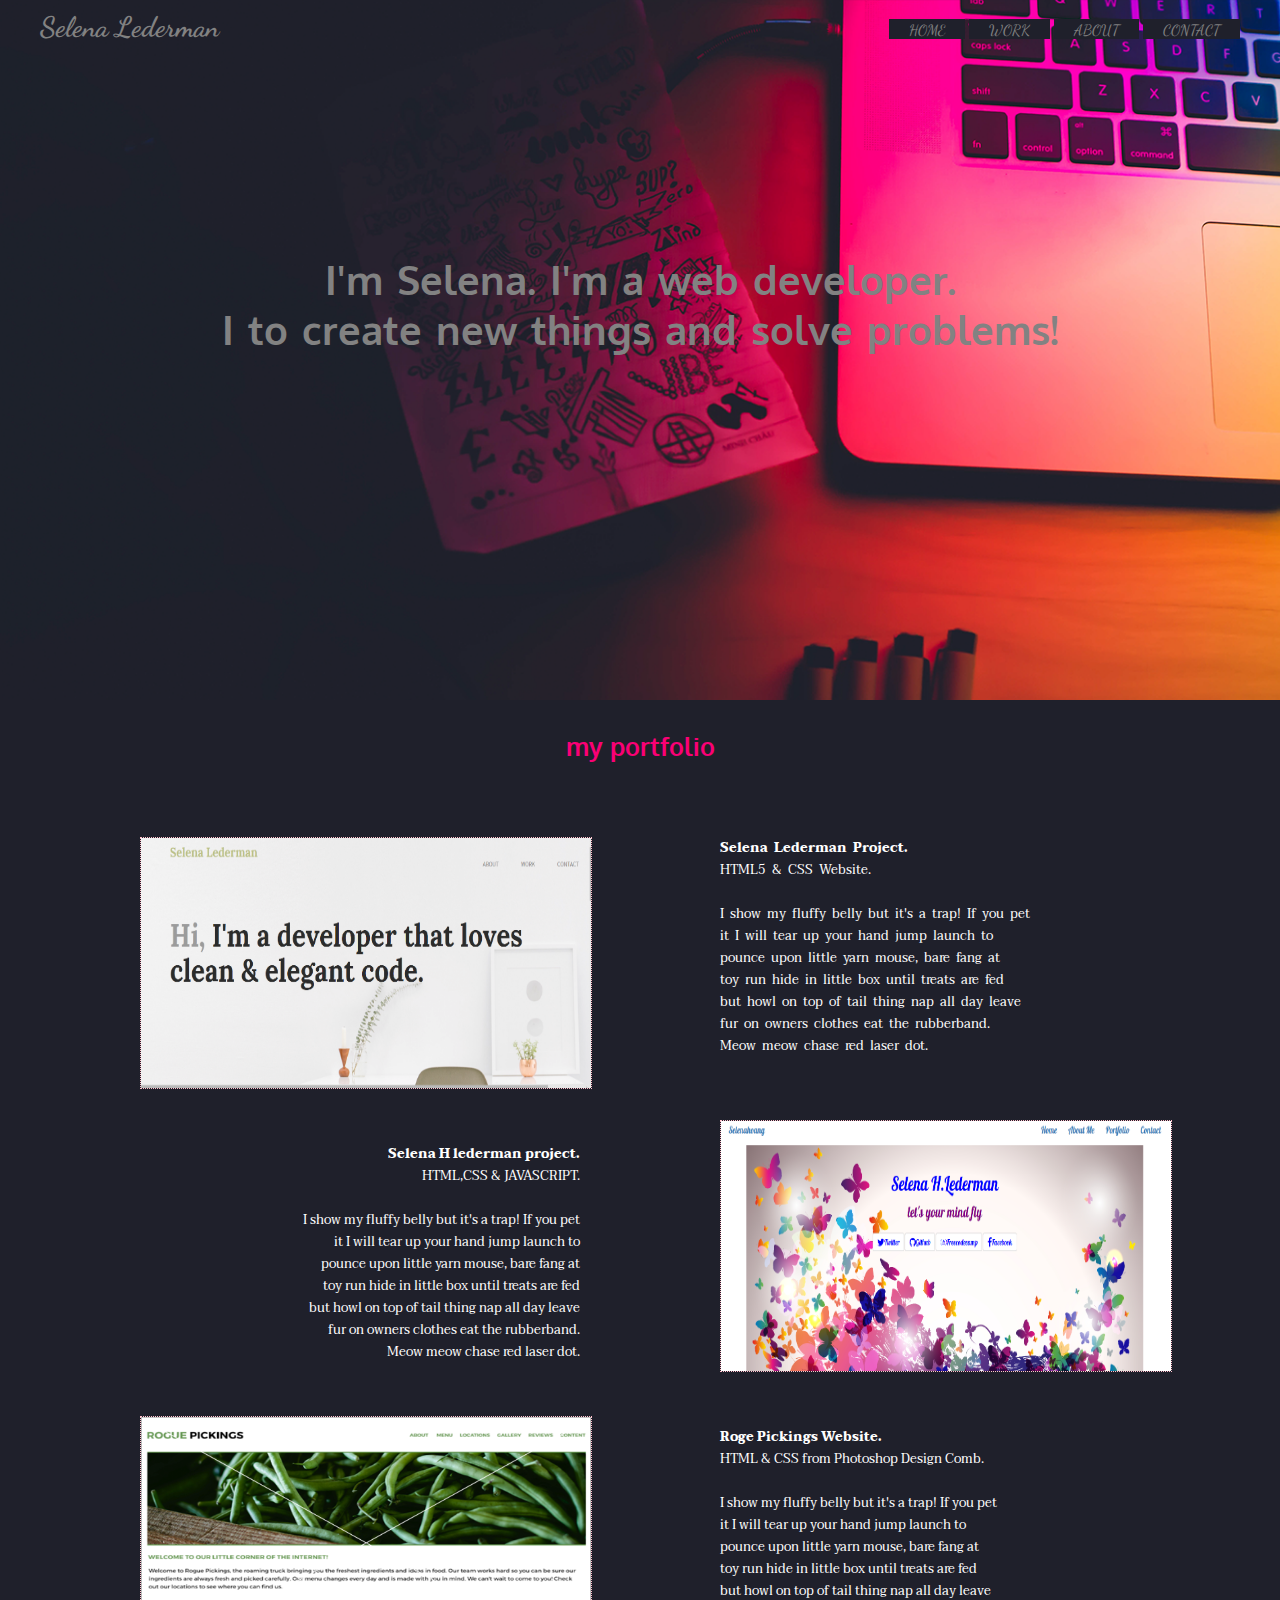
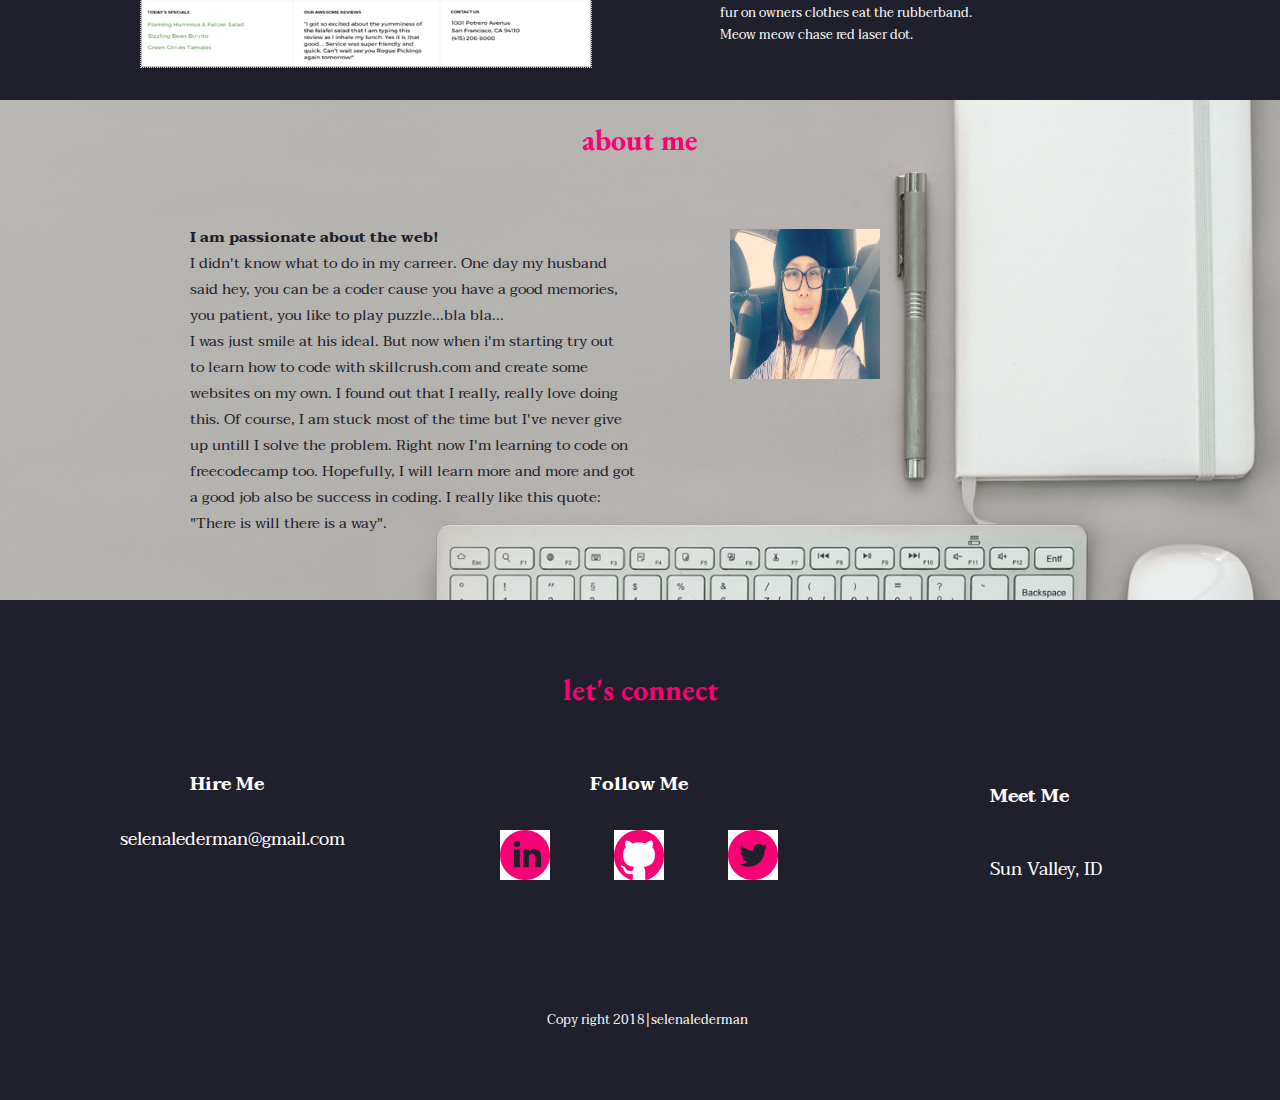
<file: index.html>
<!doctype html>
<html lang="en-US">
    <head>
      <meta charset="utf-8">
      <title>My Portfolio</title>
      <link rel="stylesheet" href="css/normalize.css">
      <link rel="stylesheet" href="css/main.css">
      <link rel="stylesheet" href="https://use.fontawesome.com/releases/v5.1.1/css/all.css" integrity="sha384-O8whS3fhG2OnA5Kas0Y9l3cfpmYjapjI0E4theH4iuMD+pLhbf6JI0jIMfYcK3yZ" crossorigin="anonymous">
      <link href="https://fonts.googleapis.com/css?family=Dancing+Script" rel="stylesheet">
      <link href="https://fonts.googleapis.com/css?family=EB+Garamond" rel="stylesheet">
      <link href="https://fonts.googleapis.com/css?family=Taviraj" rel="stylesheet">
      <link href="https://fonts.googleapis.com/css?family=Oxygen" rel="stylesheet">
    </head>
    <body>
      <header>
        <div class="full-width">
            <h1>Selena Lederman</h1>
        <nav>
            <ul>
              <li><a href="index.html">Home</a></li>
              <li><a href="work/index.html">Work</a></li>
              <li><a href="#about">About</a></li>
              <li><a href="#contact">Contact</a></li>
            </ul>
          </nav>
          <h2>I'm Selena. I'm a web developer. <br>I<span class="attention"> <i class="far fa-heart"></i></span>
             to create new things and solve problems!</h2>
       </div>
      </header>
    <section id="work">
      <div class="full-width">
        <h3>my portfolio</h3>
        <div class="half-width">
         <img src="img/nhung-first-portfolio.PNG" alt= "nhung portfolito" height="250" width="450" class="image-1"/>
         <p class="project-4"><strong>Selena H lederman project.</strong><br> HTML,CSS & JAVASCRIPT.
           <br><br> I show my fluffy belly but it's a trap! If you pet<br> it I will tear up your hand jump
           launch to<br> pounce upon little yarn mouse, bare fang at<br> toy run hide in little box until treats are fed<br>
           but howl on top of tail thing nap all day leave<br> fur on owners clothes eat the rubberband.<br> Meow meow chase red laser dot. </p>
        <img src="img/rogue-pickings-thumbnail.png" alt="rogue pickings" height="250" width="450" class="image-3"/>
       </div>
       <div class="half-width">
          <p class="project-1"><strong>Selena Lederman Project.</strong><br> HTML5 & CSS Website.
           <br><br> I show my fluffy belly but it's a trap! If you pet<br> it I will tear up your hand jump
             launch to<br> pounce upon little yarn mouse, bare fang at<br> toy run hide in little box until
            treats are fed<br>but howl on top of tail thing nap all day leave<br> fur on owners clothes eat
            the rubberband.<br> Meow meow chase red laser dot.</p>
          <img src="img/portfolio-nhung.PNG" alt="nhung's porfolio" height="250" width="450" class="image-4"/>
          <p class="project-3"><strong>Roge Pickings Website.</strong><br>
            HTML & CSS from Photoshop Design Comb.<br><br> I show my fluffy belly but it's a trap! If you pet<br> it I will tear up your hand jump
            launch to<br> pounce upon little yarn mouse, bare fang at<br> toy run hide in little box until treats are fed<br>
             but howl on top of tail thing nap all day leave<br> fur on owners clothes eat the rubberband.<br> Meow meow chase red laser dot.</p>
           </div>
    </div>
    </section>
    <section id="about">
      <div class="full-width">
        <h3>about me</h3>
        <div class="half-width">
        <p><strong>I am passionate about the web!</strong><br>
          I didn't know what to do in my carreer. One day my husband<br> said hey,
           you can be a coder cause you have a good memories, you patient, you
          like to play puzzle...bla bla...<br>I was just smile at his ideal. But now
          when i'm starting try out<br> to learn how to code with skillcrush.com and
          create some websites on my own. I found out that I really, really love
          doing this. Of course, I am stuck most of the time but I've never give
          up untill I solve the problem. Right now I'm learning to code on freecodecamp
          too. Hopefully, I will learn more and more and got a good job also be
           success in coding. I really like this quote: "There is will there is a way".</p>
        </div>
        <div class="half-width">
        <img src="img/work-picture.JPG" alt="work space" height="150" width="150"/>
        </div>
      </div>
    </section>
    <section id="contact">
      <div class="full-width">
        <h3>let's connect</h3>
        <div class="third-width">
        <h4>Hire Me</h4>
        <a href="mailto:selenalederman@gmail.com">
             selenalederman@gmail.com</a>
        </div>
        <div class="third-width">
            <h5>Follow Me</h5>
            <img src="img/icon-linkedin.png" alt="linkedln icon" />
            <img src="img/github-icon2.png" alt="Github icon" />
            <img src="img/twitter-icon.png" alt="Twitter icon"/>
        </div>
        <div class="third-width">
            <h6>Meet Me</h6>
            <p>Sun Valley, ID </p>
        </div>
   <footer>
        <p>Copy right 2018|selenalederman</p>
   </footer>
 </div>
   </section>
  </body>
</html>
</file>
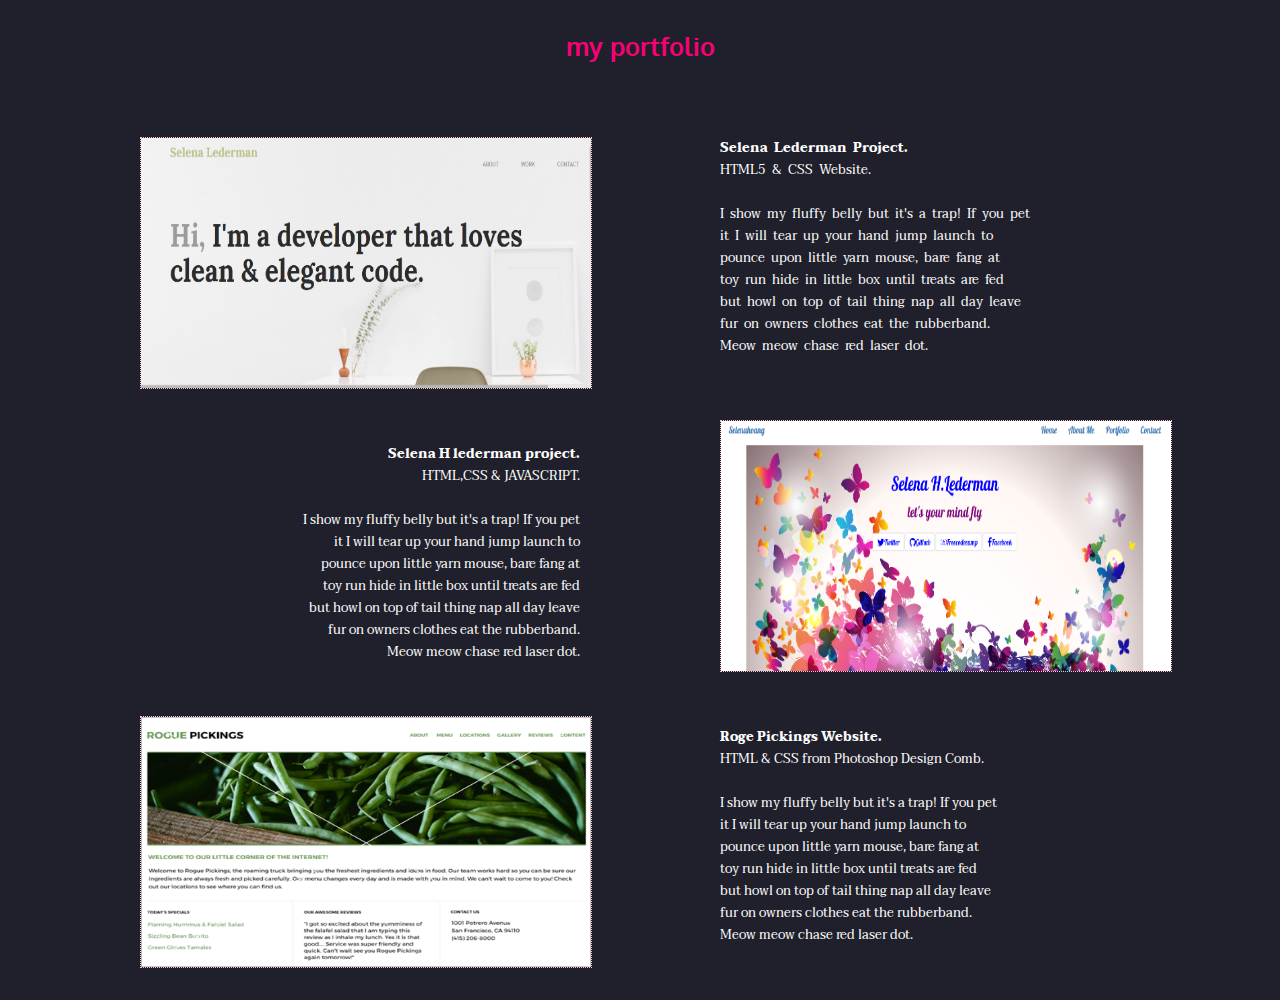
<file: work/index.html>
<!doctype html>
<html lang="en-US">
    <head>
      <meta charset="utf-8">
      <title>My workpage title</title>
      <link rel="stylesheet" href="../css/normalize.css">
      <link rel="stylesheet" href="../css/main.css">
      <link rel="stylesheet" href="https://use.fontawesome.com/releases/v5.1.1/css/all.css" integrity="sha384-O8whS3fhG2OnA5Kas0Y9l3cfpmYjapjI0E4theH4iuMD+pLhbf6JI0jIMfYcK3yZ" crossorigin="anonymous">
      <link href="https://fonts.googleapis.com/css?family=Dancing+Script" rel="stylesheet">
      <link href="https://fonts.googleapis.com/css?family=EB+Garamond" rel="stylesheet">
      <link href="https://fonts.googleapis.com/css?family=Taviraj" rel="stylesheet">
      <link href="https://fonts.googleapis.com/css?family=Oxygen" rel="stylesheet">
</head>
    <body>
      <section id="work">
        <div class="full-width">
          <h3>my portfolio</h3>
          <div class="half-width">
           <img src="img/nhung-first-portfolio.PNG" alt= "nhung portfolito" height="250" width="450" class="image-1"/>
           <p class="project-4"><strong>Selena H lederman project.</strong><br> HTML,CSS & JAVASCRIPT.
             <br><br> I show my fluffy belly but it's a trap! If you pet<br> it I will tear up your hand jump
             launch to<br> pounce upon little yarn mouse, bare fang at<br> toy run hide in little box until treats are fed<br>
             but howl on top of tail thing nap all day leave<br> fur on owners clothes eat the rubberband.<br> Meow meow chase red laser dot. </p>
          <img src="img/rogue-pickings-thumbnail.png" alt="rogue pickings" height="250" width="450" class="image-3"/>
         </div>
         <div class="half-width">
            <p class="project-1"><strong>Selena Lederman Project.</strong><br> HTML5 & CSS Website.
             <br><br> I show my fluffy belly but it's a trap! If you pet<br> it I will tear up your hand jump
               launch to<br> pounce upon little yarn mouse, bare fang at<br> toy run hide in little box until
              treats are fed<br>but howl on top of tail thing nap all day leave<br> fur on owners clothes eat
              the rubberband.<br> Meow meow chase red laser dot.</p>
            <img src="img/portfolio-nhung.PNG" alt="nhung's porfolio" height="250" width="450" class="image-4"/>
            <p class="project-3"><strong>Roge Pickings Website.</strong><br>
              HTML & CSS from Photoshop Design Comb.<br><br> I show my fluffy belly but it's a trap! If you pet<br> it I will tear up your hand jump
              launch to<br> pounce upon little yarn mouse, bare fang at<br> toy run hide in little box until treats are fed<br>
               but howl on top of tail thing nap all day leave<br> fur on owners clothes eat the rubberband.<br> Meow meow chase red laser dot.</p>
             </div>
      </div>
      </section>
     </body>
  </htlm>
</file>
<file: css/main.css>
/***** BASE STYLES *****/
body{
  font-family: 'Oxygen', sans-serif;
}
 #about, #contact {
    height: 500px;
  }
#work {
  height:1000px;
}
.full-width {
    width: 1200px;
    margin: 0 auto;
}
.half-width{
  width:600px;
  float:left;
}
.third-width{
  width:400px;
  float:left;
}

/**** header ****/
header {
  height:600px;
  background:url('../img/background-hero-picture.png');
  background-size: cover;
  padding:50px 0;

}
header h1{
  font-size:28px;
  font-family:'Dancing Script', cursive;
  margin-top:-50px;
  color:#828282;
  padding-top:10px;
}
nav{
  float:right;
  margin-top:-60px;
}
nav ul li{
    display: inline-block;
    background-color:#1f202b;
}
nav ul li a {
    text-transform:uppercase;
    text-decoration:none;
    font-size:15px;
    color:#828282;
    font-family:'Dancing Script', cursive;
    padding:20px;
}
header h2{
  text-align:center;
  font-size:40px;
  color:#828282;
  margin-top:210px;
  word-spacing:3px;
}
header h2 .attention{
  color:#fa0075;
}
/***work***/
#work{
  background-color: #1f202b;
}
#work .full-width {
padding:40px 0;
}
#work h3{
  text-align:center;
  color:#fa0075;
  font-size:25px;
  margin-top:-10px;
}
.image-1{
  border:1px dotted pink;
  margin-left:100px;
  margin-top:50px;
}
/**rogue picking picture*/
.image-3{
  border:1px dotted pink;
  margin-top:40px;
  margin-left:100px;
}
.image-4{
  margin-left:80px;
  margin-top:50px;
  border:1px dotted pink;
}
.project-1{
margin-top:50px;
font-size:13px;
margin-left:80px;
word-spacing:3px;
}
.project-3{
  margin-top:50px;
  font-size:13px;
  margin-left:80px;
}
.project-4{
margin-top:50px;
font-size:13px;
float:right;
text-align:right;
margin-right:60px;
}
#work ul {
    list-style-type:none;
    margin:0;
    padding:0;
}
#work li {
    display:inline-block;
    margin-right: 1px;
}

/**** about***/
#about{
  background: url('../img/aboutme-pic.png');
  background-size:cover;
  margin-top:-30px;
}
#about h3{
  text-align:center;
  color:#fa0075;
  font-family:'EB Garamond', serif;
  font-size:30px;
  padding:20px;
}
#about p{
  color:#1f202b;
  font-size:15px;
}
#about img{
  margin-left:90px;
  margin-top:20px;
}
/****contact***/
#contact{
  background-color:#1f202b;
}
#contact .full-width {
    padding: 40px 0;
}
#contact h3{
  text-align:center;
  color:#fa0075;
  font-family:'EB Garamond', serif;
  font-size:30px;
}
#contact a, h4, h5, h6, p{
  color:white;
  font-size:18px;
  font-family:'Taviraj', serif;
}
#contact h4, h5, h6, p{
  margin-left:150px;
}
#contact a{
  margin-left:80px;
  text-decoration:none;
}
#contact img{
  margin-left:60px;
}
#contact h4{
  margin-top:30px;
}
footer p{
  color:white;
  font-size:13px;
  text-align:center;
  margin-top:300px;
  margin-left:15px;
}
</file>
